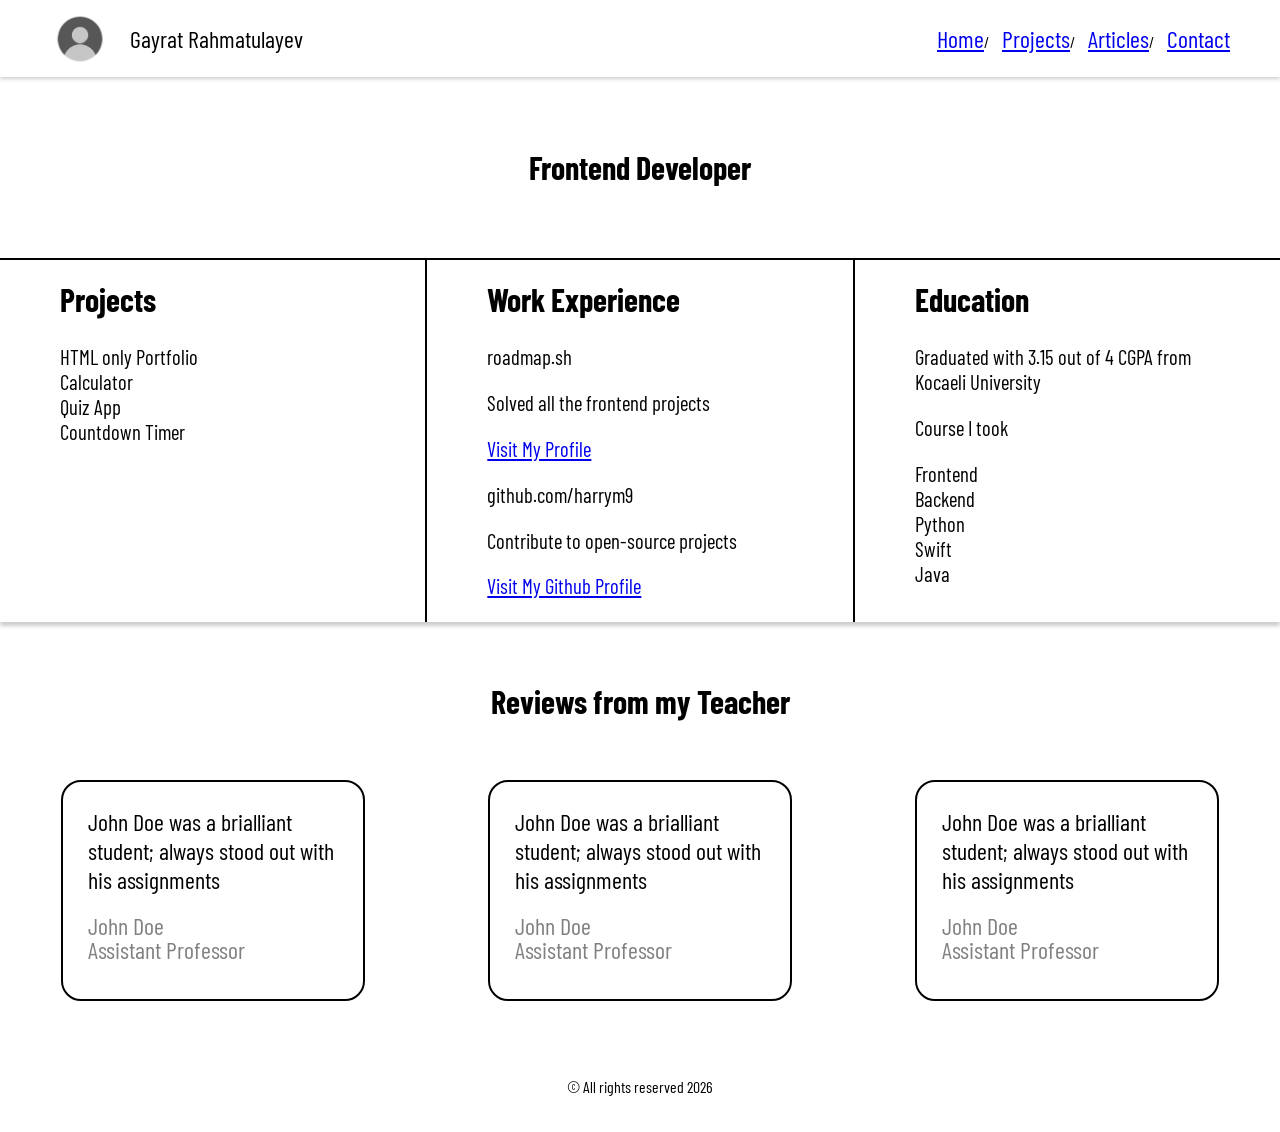
<file: index.html>
<!doctype html>
<html lang="en">
  <head>
    <!-- Meta -->
    <meta charset="UTF-8" />
    <meta name="viewport" content="width=device-width, initial-scale=1.0" />
    <link rel="stylesheet" href="style.css" />
    <link rel="icon" href="assets/favicon.png" />
    <!-- SEO tags -->
    <meta
      name="description"
      content="A simple HTML-only website for roadmap.sh frontend"
    />
    <meta name="keywords" content="Frontend Project, HTML, Roadmap.sh" />
    <meta name="author" content="Gayrat Rahmatulayev" />
    <!-- Google Fonts -->
    <link rel="preconnect" href="https://fonts.googleapis.com" />
    <link rel="preconnect" href="https://fonts.gstatic.com" crossorigin />
    <link
      href="https://fonts.googleapis.com/css2?family=Barlow+Condensed:ital,wght@0,100;0,200;0,300;0,400;0,500;0,600;0,700;0,800;0,900;1,100;1,200;1,300;1,400;1,500;1,600;1,700;1,800;1,900&display=swap"
      rel="stylesheet"
    />
    <!-- Title -->
    <title>Basic HTML Website</title>
  </head>
  <body>
    <header>
      <nav>
        <div class="profile-info">
          <img
            class="profile-pic"
            src="./assets/profilec-pic.png"
            alt="profile picture of the user"
          />
          <p class="profile-name">Gayrat Rahmatulayev</p>
        </div>
        <ul class="navigation-links">
          <a href="index.html">Home</a
          >/
          <a href="projects.html">Projects</a
          >/
          <a href="articles.html">Articles</a
          >/
          <a href="contact.html">Contact</a>
        </ul>
      </nav>
    </header>
    <main>
      <h1 class="title">Frontend Developer</h1>
      <div class="sub-main">
        <section class="projects">
          <h2>Projects</h2>
          <ul class="projects-list">
            <li>HTML only Portfolio</li>
            <li>Calculator</li>
            <li>Quiz App</li>
            <li>Countdown Timer</li>
          </ul>
        </section>
        <section class="experience">
          <h2>Work Experience</h2>
          <div>
            <p>roadmap.sh</p>
            <p>Solved all the frontend projects</p>
            <a href="https://roadmap.sh/projects" target="_blank"
              >Visit My Profile</a
            >
          </div>
          <div>
            <p>github.com/harrym9</p>
            <p>Contribute to open-source projects</p>
            <a href="https://github.com/harrym9" target="_blank"
              >Visit My Github Profile</a
            >
          </div>
        </section>
        <section class="education">
          <h2>Education</h2>
          <p>Graduated with 3.15 out of 4 CGPA from Kocaeli University</p>
          <p>Course I took</p>
          <ul>
            <li>Frontend</li>
            <li>Backend</li>
            <li>Python</li>
            <li>Swift</li>
            <li>Java</li>
          </ul>
        </section>
      </div>
    </main>
    <footer>
      <h3>Reviews from my Teacher</h3>
      <div class="reviews-cards">
        <aside class="review">
          <p class="comment">
            John Doe was a brialliant student; always stood out with his
            assignments
          </p>
          <p class="prof-name">John Doe</p>
          <p class="prof-title">Assistant Professor</p>
        </aside>
        <aside class="review">
          <p class="comment">
            John Doe was a brialliant student; always stood out with his
            assignments
          </p>
          <p class="prof-name">John Doe</p>
          <p class="prof-title">Assistant Professor</p>
        </aside>
        <aside class="review">
          <p class="comment">
            John Doe was a brialliant student; always stood out with his
            assignments
          </p>
          <p class="prof-name">John Doe</p>
          <p class="prof-title">Assistant Professor</p>
        </aside>
      </div>
      <p id="rights">© All rights reserved 2026</p>
    </footer>
  </body>
</html>
</file>
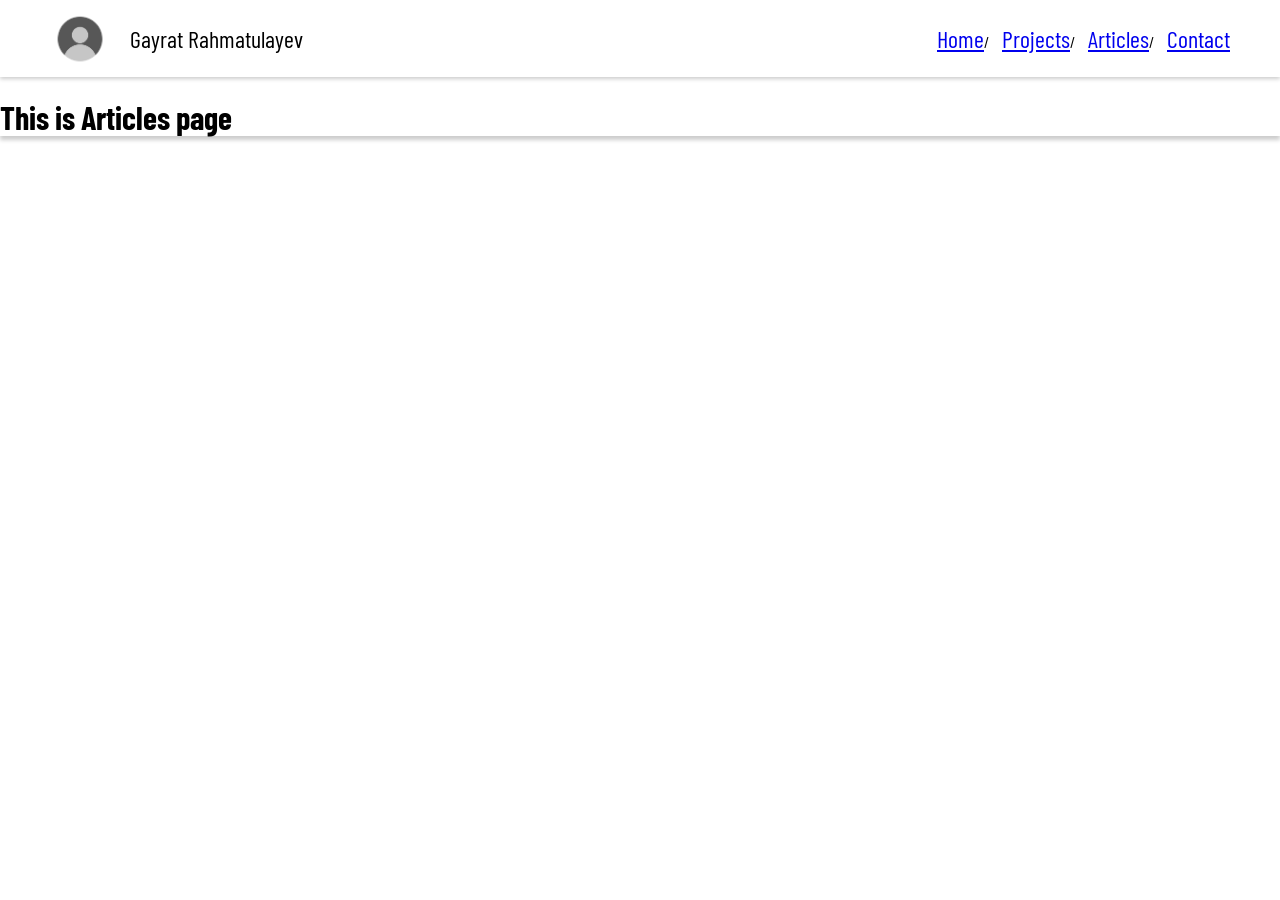
<file: articles.html>
<!doctype html>
<html lang="en">
  <head>
    <!-- Meta -->
    <meta charset="UTF-8" />
    <meta name="viewport" content="width=device-width, initial-scale=1.0" />
    <link rel="stylesheet" href="style.css" />
    <!-- SEO tags -->

    <!-- Google Fonts -->
    <link rel="preconnect" href="https://fonts.googleapis.com" />
    <link rel="preconnect" href="https://fonts.gstatic.com" crossorigin />
    <link
      href="https://fonts.googleapis.com/css2?family=Barlow+Condensed:ital,wght@0,100;0,200;0,300;0,400;0,500;0,600;0,700;0,800;0,900;1,100;1,200;1,300;1,400;1,500;1,600;1,700;1,800;1,900&display=swap"
      rel="stylesheet"
    />
    <!-- Title -->
    <title>Articles: Basic HTML Website</title>
  </head>
  <body>
    <header>
      <nav>
        <div class="profile-info">
          <img
            class="profile-pic"
            src="./assets/profilec-pic.png"
            alt="profile picture of the user"
          />
          <p class="profile-name">Gayrat Rahmatulayev</p>
        </div>
        <ul class="navigation-links">
          <a href="index.html">Home</a
          >/
          <a href="projects.html">Projects</a
          >/
          <a href="articles.html">Articles</a
          >/
          <a href="contact.html">Contact</a>
        </ul>
      </nav>
    </header>
    <main>
      <h1>This is Articles page</h1>
    </main>
  </body>
</html>
</file>
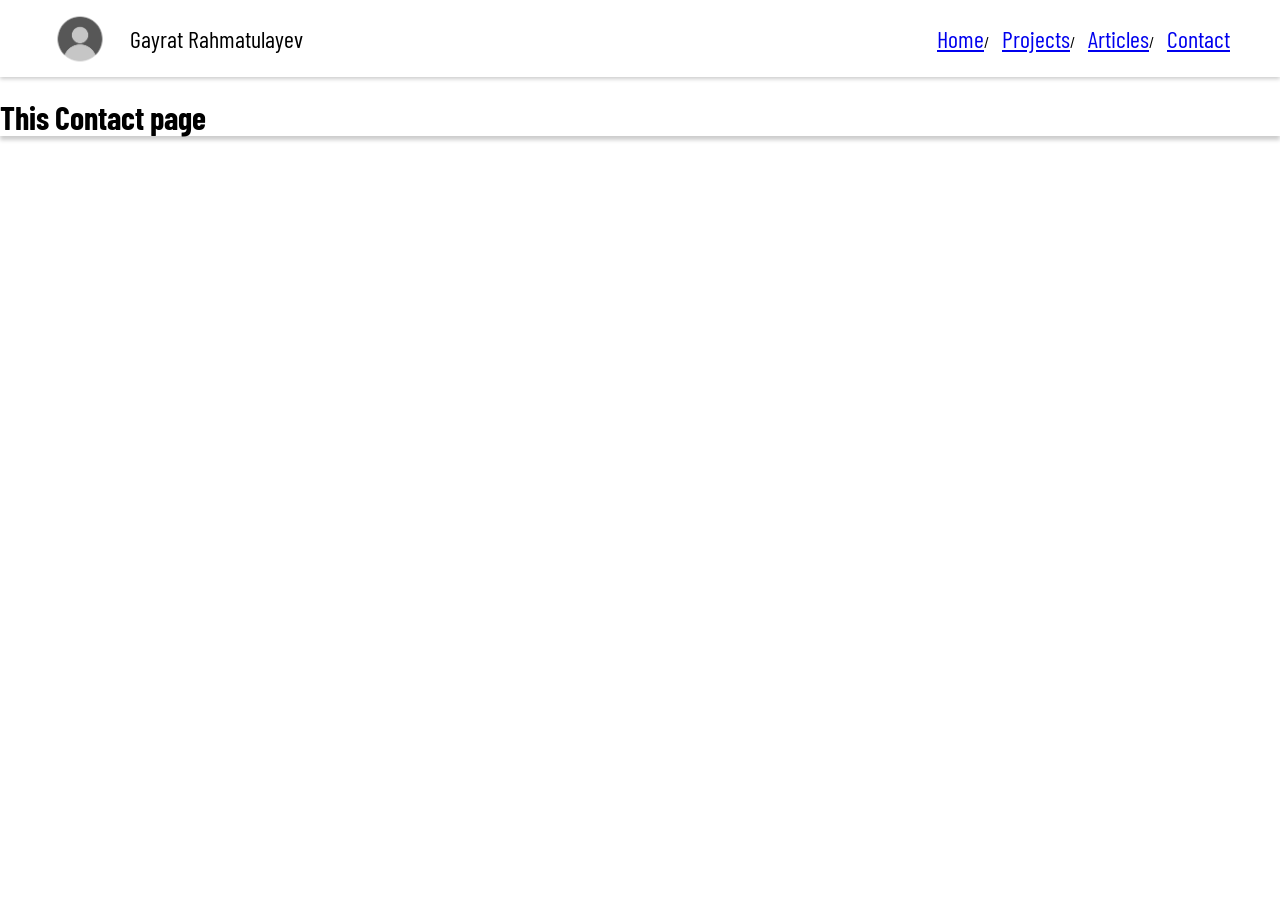
<file: contact.html>
<!doctype html>
<html lang="en">
  <head>
    <!-- Meta -->
    <meta charset="UTF-8" />
    <meta name="viewport" content="width=device-width, initial-scale=1.0" />
    <link rel="stylesheet" href="style.css" />
    <!-- SEO tags -->

    <!-- Google Fonts -->
    <link rel="preconnect" href="https://fonts.googleapis.com" />
    <link rel="preconnect" href="https://fonts.gstatic.com" crossorigin />
    <link
      href="https://fonts.googleapis.com/css2?family=Barlow+Condensed:ital,wght@0,100;0,200;0,300;0,400;0,500;0,600;0,700;0,800;0,900;1,100;1,200;1,300;1,400;1,500;1,600;1,700;1,800;1,900&display=swap"
      rel="stylesheet"
    />
    <!-- Title -->
    <title>Contact: Basic HTML Website</title>
  </head>
  <body>
    <header>
      <nav>
        <div class="profile-info">
          <img
            class="profile-pic"
            src="./assets/profilec-pic.png"
            alt="profile picture of the user"
          />
          <p class="profile-name">Gayrat Rahmatulayev</p>
        </div>
        <ul class="navigation-links">
          <a href="index.html">Home</a
          >/
          <a href="projects.html">Projects</a
          >/
          <a href="articles.html">Articles</a
          >/
          <a href="contact.html">Contact</a>
        </ul>
      </nav>
    </header>
    <main>
      <h1>This Contact page</h1>
    </main>
  </body>
</html>
</file>
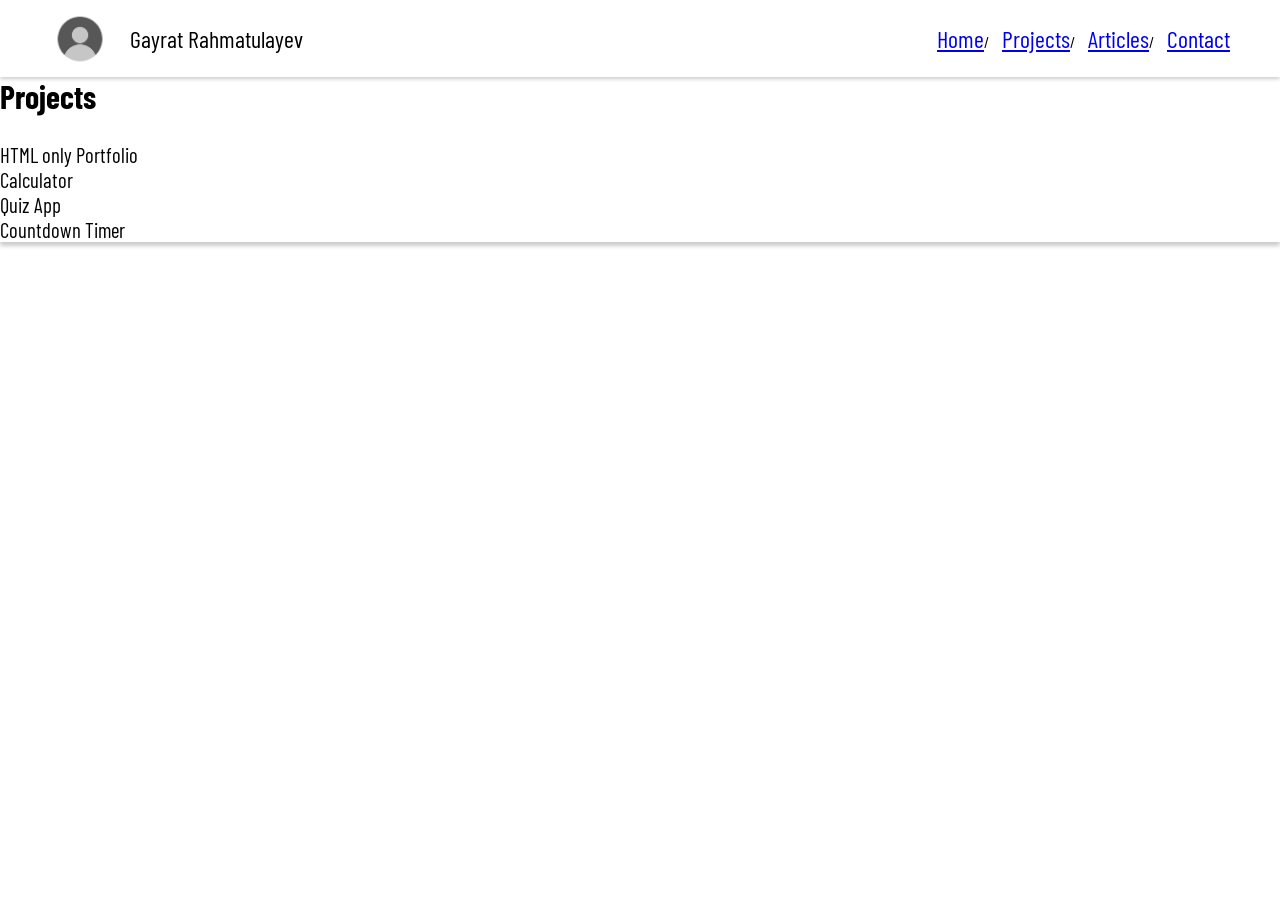
<file: projects.html>
<!doctype html>
<html lang="en">
  <head>
    <!-- Meta -->
    <meta charset="UTF-8" />
    <meta name="viewport" content="width=device-width, initial-scale=1.0" />
    <link rel="stylesheet" href="style.css" />
    <!-- SEO tags -->

    <!-- Google Fonts -->
    <link rel="preconnect" href="https://fonts.googleapis.com" />
    <link rel="preconnect" href="https://fonts.gstatic.com" crossorigin />
    <link
      href="https://fonts.googleapis.com/css2?family=Barlow+Condensed:ital,wght@0,100;0,200;0,300;0,400;0,500;0,600;0,700;0,800;0,900;1,100;1,200;1,300;1,400;1,500;1,600;1,700;1,800;1,900&display=swap"
      rel="stylesheet"
    />
    <!-- Title -->
    <title>Projects: Basic HTML Website</title>
  </head>
  <body>
    <header>
      <nav>
        <div class="profile-info">
          <img
            class="profile-pic"
            src="./assets/profilec-pic.png"
            alt="profile picture of the user"
          />
          <p class="profile-name">Gayrat Rahmatulayev</p>
        </div>
        <ul class="navigation-links">
          <a href="index.html">Home</a
          >/
          <a href="projects.html">Projects</a
          >/
          <a href="articles.html">Articles</a
          >/
          <a href="contact.html">Contact</a>
        </ul>
      </nav>
    </header>
    <main>
      <h2>Projects</h2>
      <ul class="projects-list">
        <li>HTML only Portfolio</li>
        <li>Calculator</li>
        <li>Quiz App</li>
        <li>Countdown Timer</li>
      </ul>
    </main>
  </body>
</html>
</file>
<file: style.css>
body {
  margin: 0;
  font-family: "Barlow Condensed", sans-serif;
  box-sizing: border-box;
}

/* Header and nav */
header {
  padding: 0 50px;
  box-shadow: 0 2px 4px 0 rgba(0, 0, 0, 0.2);
}

nav {
  justify-content: space-between;
}

nav,
.profile-info {
  display: flex;
  align-items: center;
}

.profile-pic {
  width: 60px;
  padding-right: 20px;
}

.profile-name {
  font-size: 1.5rem;
}

.navigation-links {
  margin-left: 10px;
}

.navigation-links a {
  font-size: 1.5rem;
  padding-left: 10px;
}

/* Main */

main {
  box-shadow: 0 4px 4px 0 rgba(0, 0, 0, 0.2);
}

main p {
  font-size: 1.3rem;
}

h2 {
  margin-top: 0;
  font-size: 2rem;
}

li {
  font-size: 1.3rem;
}

a {
  font-size: 1.3rem;
}

.title {
  text-align: center;
  padding: 50px;
}

.sub-main {
  display: flex;
}

section {
  border-top: 2px solid black;
  width: 100%;
  padding: 20px 60px;
}

section:nth-child(2) {
  border-left: 2px solid black;
  border-right: 2px solid black;
}

ul {
  padding: 0;
  list-style-type: none;
}

/* Footer */

footer {
  padding-top: 60px;
}

footer h3 {
  text-align: center;
  font-size: 2rem;
  margin-top: 0;
  margin-bottom: 60px;
}

.reviews-cards {
  display: flex;
  justify-content: space-around;
}

.review {
  font-size: 1.5rem;
  border: 2px solid black;
  border-radius: 20px;
  width: 250px;
  padding: 25px;
}

.comment {
  margin-top: 0;
}

.prof-name,
.prof-title {
  line-height: 0;
  color: gray;
}

.prof-name {
  padding-top: 8px;
}

#rights {
  text-align: center;
  padding-top: 60px;
  padding-bottom: 20px;
}

/* projects.html PAGE */
</file>
